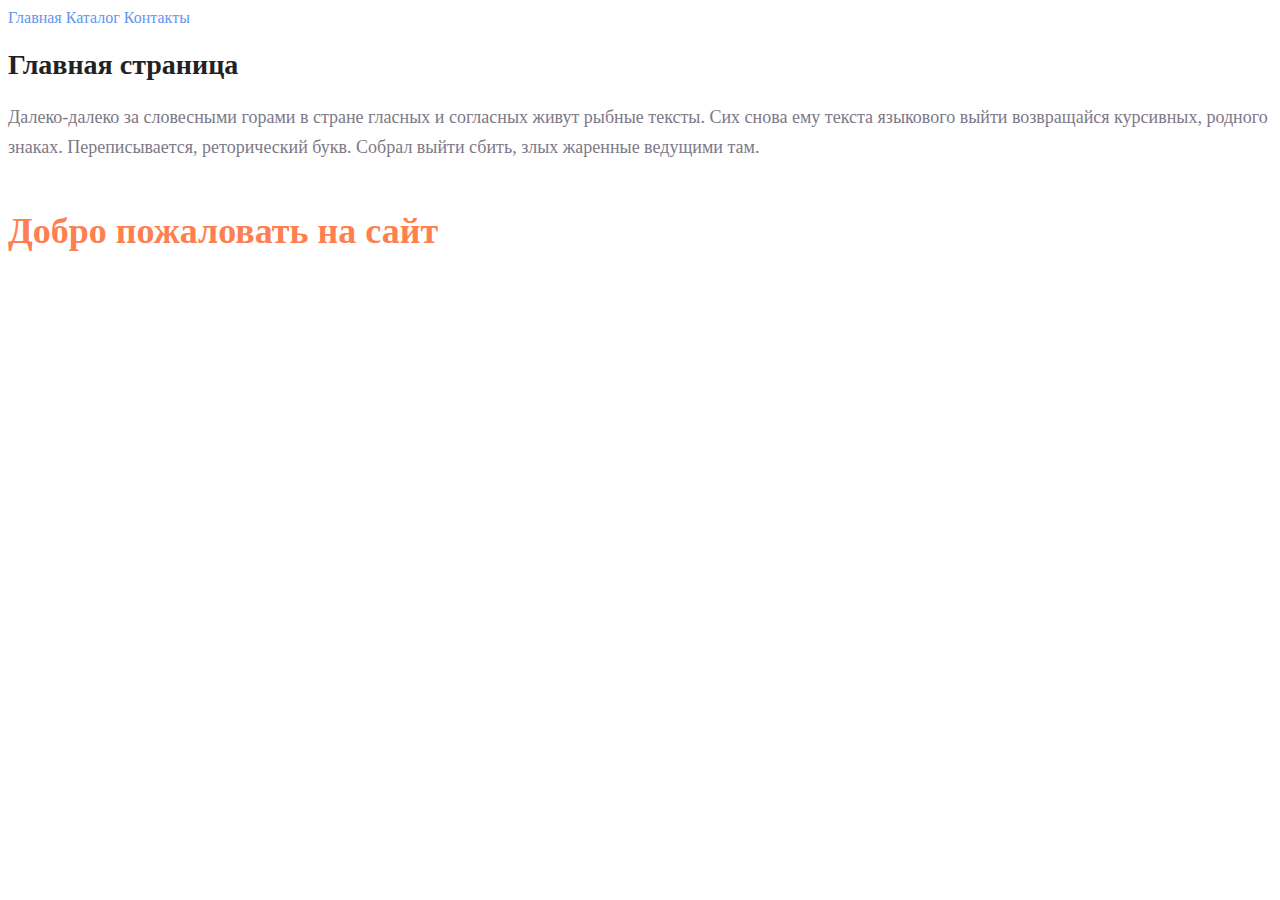
<file: HW_2/index.html>
<!DOCTYPE html>
<html lang="en">

<head>
    <meta charset="UTF-8">
    <meta name="viewport" content="width=device-width, initial-scale=1.0">
    <title>Document</title>
    <link rel="stylesheet" href="style.css">
</head>

<body>
    <a class="link__menu" href="/index.html">Главная</a>
    <a class="link__menu" href="/catalog/catalog.html">Каталог</a>
    <a class="link__menu" href="/contact.html">Контакты</a>

    <h1 class="page_title">Главная страница</h1>
    <p class="text">Далеко-далеко за словесными горами в стране гласных и согласных живут рыбные тексты. Сих снова ему
        текста языкового выйти возвращайся курсивных, родного знаках. Переписывается, реторический букв. Собрал выйти
        сбить, злых жаренные ведущими там.</p>
    <h2 class="second_title">Добро пожаловать на сайт</h2>

</body>

</html>
</file>
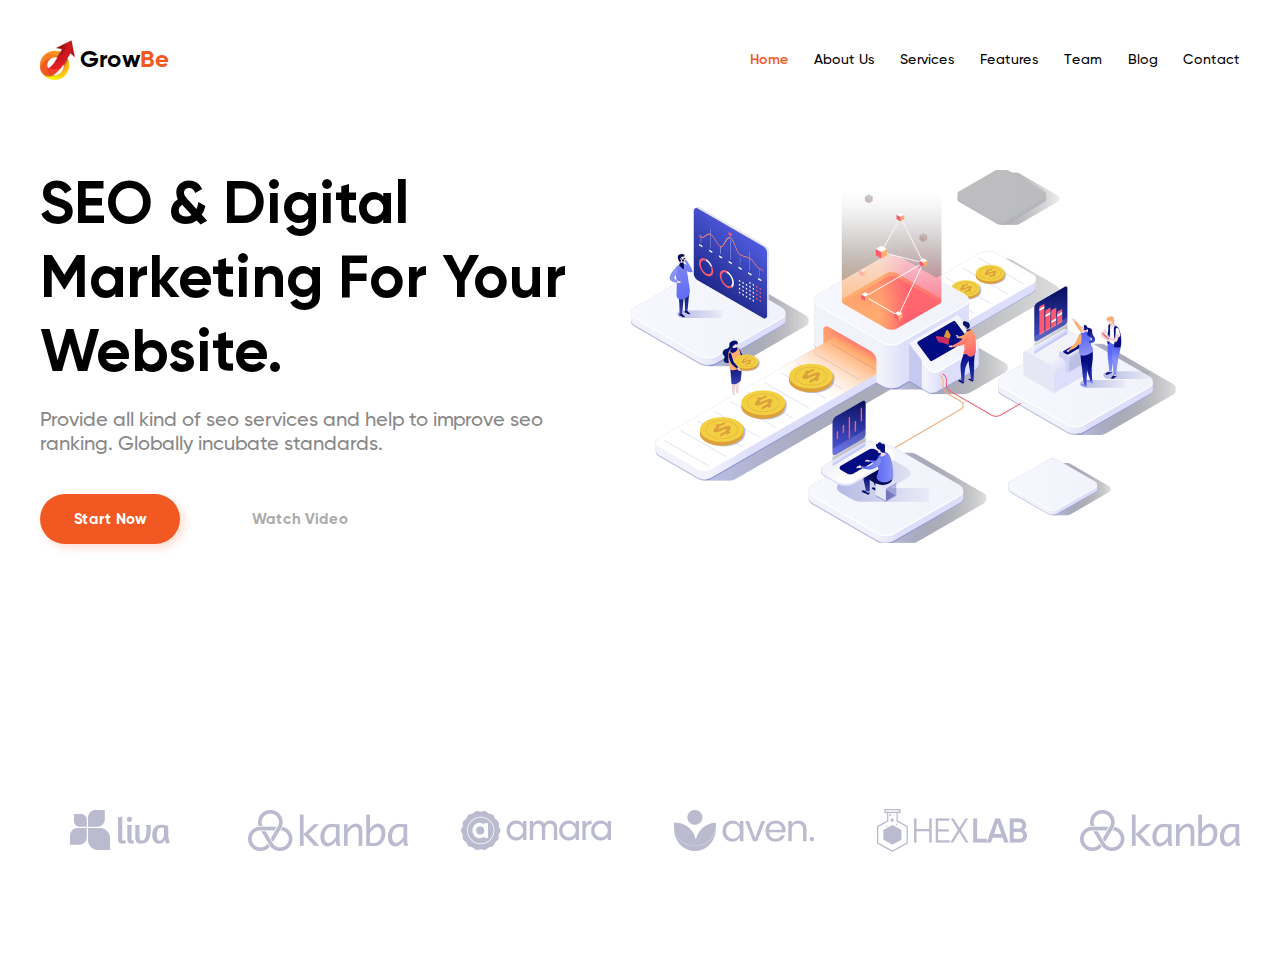
<file: HW_4/index.html>
<!DOCTYPE html>
<html lang="en">

<head>
    <meta charset="UTF-8">
    <meta name="viewport" content="width=device-width, initial-scale=1.0">
    <title>Document</title>
    <link rel="stylesheet" href="style.css">
    
</head>

<body>
    <div class="header center">
        <div>
            <a class="header__logo" href="./index.html">
                <img src="./img/Logo.png" alt="Logo">
                <p>Grow<span class="text_logo">Be<span></p>
            </a>
            
        </div>
        <div class="header__menu">
            <a href="./index.html" class="header__link text_accent">Home</a>
            <a href="#" class="header__link">About Us</a>
            <a href="#" class="header__link">Services</a>
            <a href="#" class="header__link">Features</a>
            <a href="#" class="header__link">Team</a>
            <a href="#" class="header__link">Blog</a>
            <a href="#" class="header__link">Contact</a>
        </div>
    </div>
    <div class="top center">
        <div class="top_content">
            <div class="top_content__text">
                <h1 class="heading">SEO & Digital Marketing For Your Website.</h1>
                <p class="paragraph">Provide all kind of seo services and help to improve seo ranking. Globally incubate standards.</p>
            </div>
            <div class="top_content__button">
                <input class="button_but" type="button" value="Start Now">
                <a href="#" class="button_link">Watch Video</a>
            </div>
        </div>
        <div class="top__img">
            <img src="./img/Image.png" alt="Scheme SEO & Digital Marketing">
        </div>
    </div>
    <div class="top__logo center">
        <img src="./img/1.png" alt="Logo">
        <img src="./img/2.png" alt="Logo">
        <img src="./img/3.png" alt="Logo">
        <img src="./img/4.png" alt="Logo">
        <img src="./img/5.png" alt="Logo">
        <img src="./img/6.png" alt="Logo">
    </div>
</body>

</html>
</file>
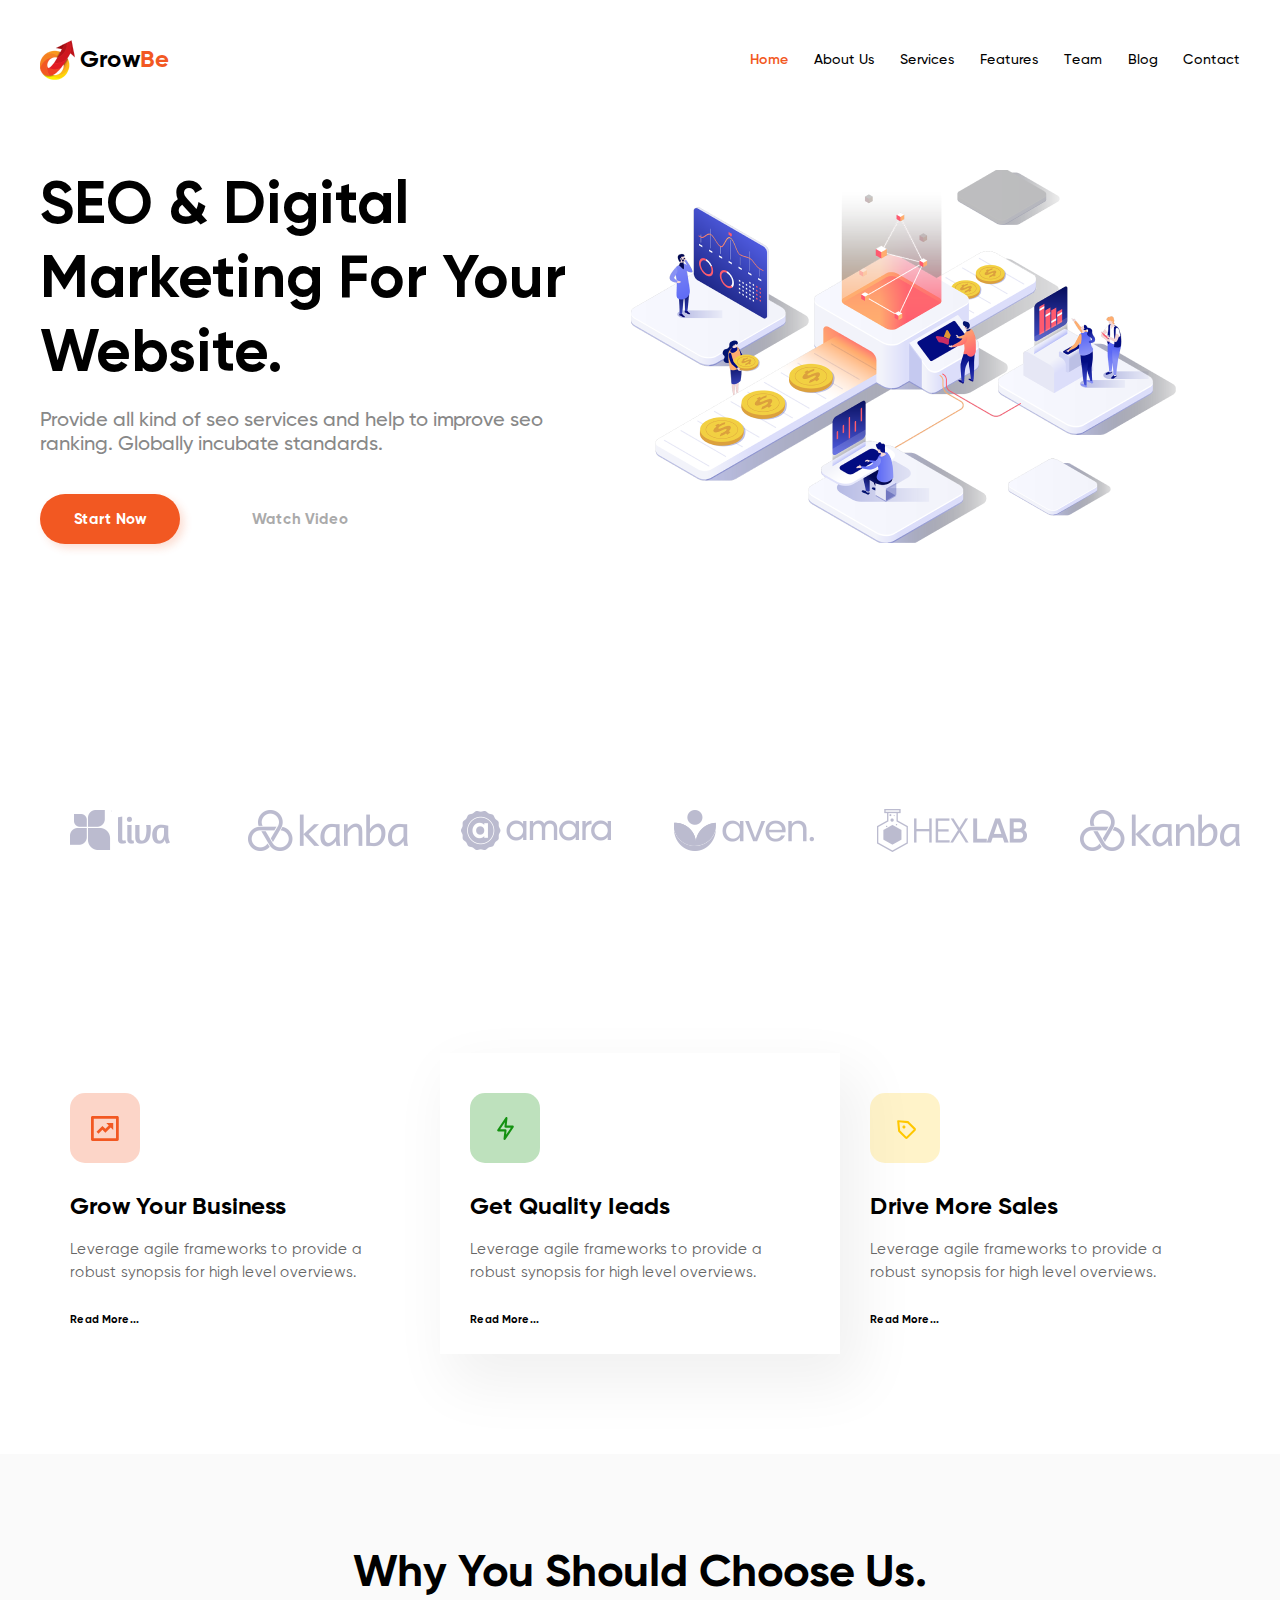
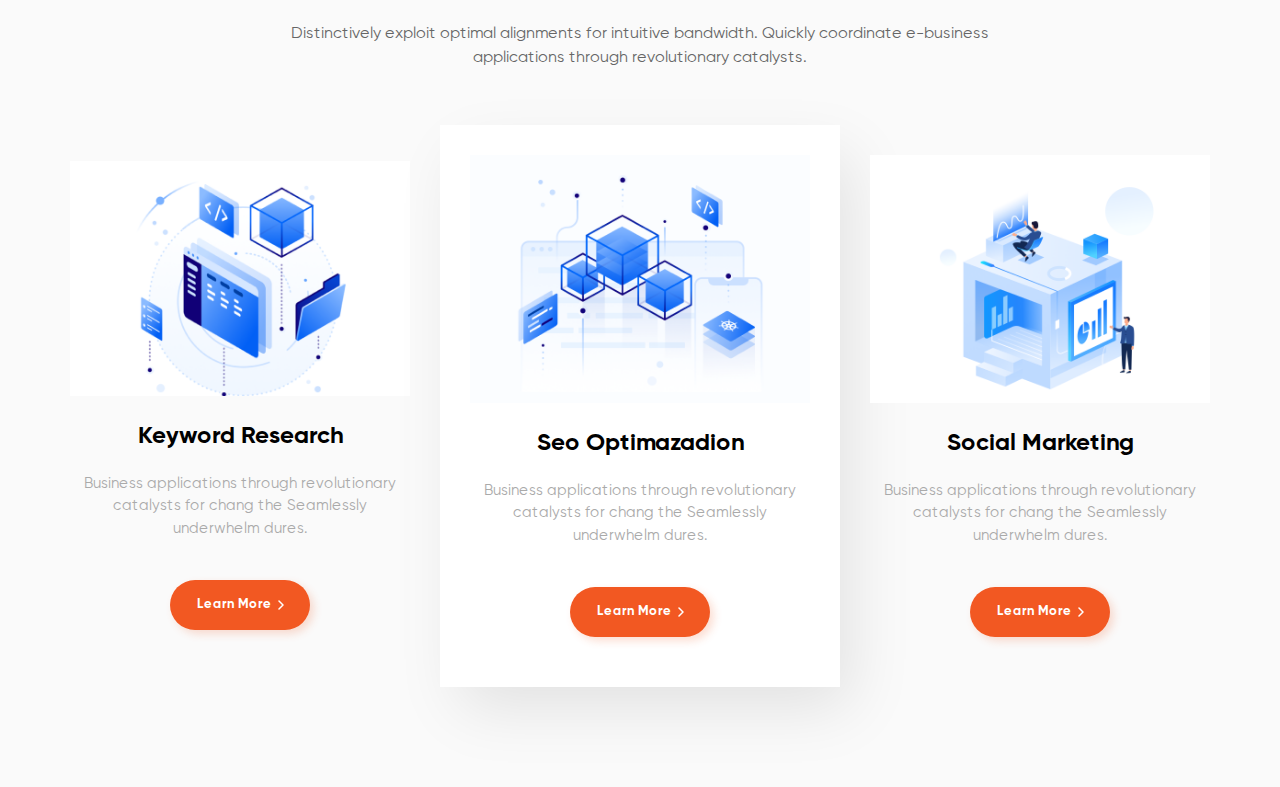
<file: HW_5/index.html>
<!DOCTYPE html>
<html lang="en">

<head>
    <meta charset="UTF-8">
    <meta name="viewport" content="width=device-width, initial-scale=1.0">
    <title>Document</title>
    <link rel="stylesheet" href="style.css">

</head>

<body>
    <div class="header center">
        <div>
            <a class="header__logo" href="./index.html">
                <img src="./img/Logo.png" alt="Logo">
                <p>Grow<span class="text_logo">Be<span></p>
            </a>

        </div>
        <div class="header__menu">
            <a href="./index.html" class="header__link text_accent">Home</a>
            <a href="#" class="header__link">About Us</a>
            <a href="#" class="header__link">Services</a>
            <a href="#" class="header__link">Features</a>
            <a href="#" class="header__link">Team</a>
            <a href="#" class="header__link">Blog</a>
            <a href="#" class="header__link">Contact</a>
        </div>
    </div>
    <div class="top center">
        <div class="top_content">
            <div class="top_content__text">
                <h1 class="heading">SEO & Digital Marketing For Your Website.</h1>
                <p class="paragraph">Provide all kind of seo services and help to improve seo ranking. Globally incubate
                    standards.</p>
            </div>
            <div class="top_content__button">
                <input class="button_but" type="button" value="Start Now">
                <a href="#" class="button_link">Watch Video</a>
            </div>
        </div>
        <div class="top__img">
            <img src="./img/Image.png" alt="Scheme SEO & Digital Marketing">
        </div>
    </div>
    <div class="top__logo center">
        <img src="./img/1.png" alt="Logo">
        <img src="./img/2.png" alt="Logo">
        <img src="./img/3.png" alt="Logo">
        <img src="./img/4.png" alt="Logo">
        <img src="./img/5.png" alt="Logo">
        <img src="./img/6.png" alt="Logo">
    </div>
    <div class="advertisement center">
        <div class="advertisement__item">
            <div class="advertisement__contaner">
                <svg xmlns="http://www.w3.org/2000/svg" width="70" height="70" viewBox="0 0 70 70" fill="none">
                    <rect width="70" height="70" rx="15" fill="#F25822" fill-opacity="0.25" />
                    <path
                        d="M23.7778 25.7778V45.2222H46V25.7778H23.7778ZM22.3889 23H47.3889C47.7572 23 48.1105 23.1463 48.371 23.4068C48.6314 23.6673 48.7778 24.0205 48.7778 24.3889V46.6111C48.7778 46.9795 48.6314 47.3327 48.371 47.5932C48.1105 47.8537 47.7572 48 47.3889 48H22.3889C22.0205 48 21.6673 47.8537 21.4068 47.5932C21.1463 47.3327 21 46.9795 21 46.6111V24.3889C21 24.0205 21.1463 23.6673 21.4068 23.4068C21.6673 23.1463 22.0205 23 22.3889 23ZM38.7681 32.4347L36.2778 29.9444H43.2222V36.8889L40.7319 34.3986L35.3653 39.7653L32.4194 36.8194L28.4903 40.7472L26.5264 38.7833L32.4194 32.8903L35.3653 35.8375L38.7681 32.4347Z"
                        fill="#F25822" />
                </svg>
                <h3 class="item__title">Grow Your Business</h3>
                <p class="item__text">Leverage agile frameworks to provide a robust synopsis for high level
                    overviews.</p>
                <a href="#" class="item__link">Read More...</a>
            </div>
        </div>
        <div class="advertisement__item">
            <div class="advertisement__contaner">
                <svg xmlns="http://www.w3.org/2000/svg" width="70" height="70" viewBox="0 0 70 70" fill="none">
                    <rect width="70" height="70" rx="15" fill="#149211" fill-opacity="0.28" />
                    <path
                        d="M34.5729 46.9583C34.4521 46.9582 34.3323 46.937 34.2187 46.8958C33.9997 46.8156 33.814 46.6643 33.6912 46.466C33.5684 46.2676 33.5158 46.0339 33.5417 45.8021L34.3437 38.4167H28.2083C28.0191 38.417 27.8333 38.3657 27.6711 38.2684C27.5088 38.171 27.376 38.0313 27.2872 37.8643C27.1983 37.6972 27.1566 37.5091 27.1665 37.3201C27.1765 37.1311 27.2378 36.9484 27.3437 36.7917L35.5625 24.5C35.6925 24.3076 35.883 24.1642 36.1038 24.0925C36.3246 24.0208 36.563 24.0249 36.7812 24.1042C36.991 24.182 37.1701 24.3254 37.2921 24.513C37.414 24.7006 37.4723 24.9225 37.4583 25.1458L36.6562 32.5833H42.7917C42.9809 32.583 43.1666 32.6343 43.3289 32.7316C43.4912 32.829 43.624 32.9687 43.7128 33.1357C43.8017 33.3028 43.8434 33.4909 43.8335 33.6799C43.8235 33.8689 43.7622 34.0515 43.6562 34.2083L35.4375 46.5C35.3419 46.6414 35.2131 46.7571 35.0624 46.837C34.9116 46.9169 34.7435 46.9586 34.5729 46.9583ZM30.1562 36.3333H35.5C35.6454 36.3337 35.789 36.3644 35.9218 36.4236C36.0545 36.4828 36.1734 36.5692 36.2708 36.6771C36.3691 36.7865 36.4432 36.9154 36.488 37.0554C36.5329 37.1955 36.5477 37.3434 36.5312 37.4896L36.0625 41.8125L40.8437 34.6667H35.5C35.353 34.6676 35.2075 34.6373 35.073 34.578C34.9385 34.5186 34.8181 34.4315 34.7198 34.3222C34.6214 34.213 34.5472 34.0842 34.5021 33.9443C34.4571 33.8044 34.4422 33.6565 34.4583 33.5104L34.9271 29.1875L30.1562 36.3333Z"
                        fill="#149211" />
                </svg>
                <h3 class="item__title">Get Quality Ieads</h3>
                <p class="item__text">Leverage agile frameworks to provide a robust synopsis for high level
                    overviews.</p>
                <a href="#" class="item__link">Read More...</a>
            </div>
        </div>
        <div class="advertisement__item">
            <div class="advertisement__contaner">
                <svg xmlns="http://www.w3.org/2000/svg" width="70" height="70" viewBox="0 0 70 70" fill="none">
                    <rect width="70" height="70" rx="15" fill="#FFCD1D" fill-opacity="0.24" />
                    <path
                        d="M36.4063 45.9167C35.9032 45.9161 35.4206 45.7178 35.0625 45.3646L28.3854 38.6771C28.2141 38.5067 28.1073 38.2821 28.0833 38.0417L27.1667 28.3021C27.1526 28.1495 27.1724 27.9957 27.2247 27.8517C27.2769 27.7076 27.3602 27.5769 27.4688 27.4688C27.5769 27.3602 27.7076 27.2769 27.8517 27.2247C27.9957 27.1724 28.1495 27.1526 28.3021 27.1667L38.0417 28.0833C38.2821 28.1073 38.5067 28.2141 38.6771 28.3854L45.3646 35.0625C45.7189 35.4179 45.9179 35.8992 45.9179 36.401C45.9179 36.9029 45.7189 37.3842 45.3646 37.7396L37.7396 45.3646C37.3853 45.7172 36.9061 45.9156 36.4063 45.9167ZM30.1563 37.4688L36.4063 43.7188L43.75 36.375L37.5 30.125L29.3646 29.3646L30.1563 37.4688Z"
                        fill="#FFC700" />
                    <path
                        d="M33.9375 35.5C34.8004 35.5 35.5 34.8004 35.5 33.9375C35.5 33.0746 34.8004 32.375 33.9375 32.375C33.0746 32.375 32.375 33.0746 32.375 33.9375C32.375 34.8004 33.0746 35.5 33.9375 35.5Z"
                        fill="#FFC700" />
                </svg>
                <h3 class="item__title">Drive More Sales</h3>
                <p class="item__text">Leverage agile frameworks to provide a robust synopsis for high level
                    overviews.</p>
                <a href="#" class="item__link">Read More...</a>
            </div>
        </div>
    </div>
    <div class="promo center">
        <h1 class="promo__title">Why You Should Choose Us.</h1>
        <p class="promo__text">Distinctively exploit optimal alignments for intuitive bandwidth. Quickly coordinate
            e-business
            applications through revolutionary catalysts.</p>
        <div class="promo__itemblok">
            <div class="promo__item">
                <div class="promo__contaner">
                    <img src="./img/promo1.png" alt="promo1">
                    <h3 class="item__title">Keyword Research</h3>
                    <p class="item__text">Business applications through revolutionary catalysts for chang the
                        Seamlessly underwhelm dures.</p>
                    <button class="item__button">
                        <span>Learn More</span>
                        <svg xmlns="http://www.w3.org/2000/svg" width="6" height="10" viewBox="0 0 6 10" fill="none">
                            <path d="M1 9L5 5L1 1" stroke="white" stroke-width="1.5" stroke-linecap="round"
                                stroke-linejoin="round" />
                        </svg>
                    </button>
                </div>
            </div>
            <div class="promo__item">
                <div class="promo__contaner">
                    <img src="./img/promo2.png" alt="promo2">
                    <h3 class="item__title">Seo Optimazadion</h3>
                    <p class="item__text">Business applications through revolutionary catalysts for chang the
                        Seamlessly underwhelm dures.</p>
                    <button class="item__button">
                        <span>Learn More</span>
                        <svg xmlns="http://www.w3.org/2000/svg" width="6" height="10" viewBox="0 0 6 10" fill="none">
                            <path d="M1 9L5 5L1 1" stroke="white" stroke-width="1.5" stroke-linecap="round"
                                stroke-linejoin="round" />
                        </svg>
                    </button>
                </div>
            </div>
            <div class="promo__item">
                <div class="promo__contaner">
                    <img src="./img/promo3.png" alt="promo3">
                    <h3 class="item__title">Social Marketing</h3>
                    <p class="item__text">Business applications through revolutionary catalysts for chang the
                        Seamlessly underwhelm dures.</p>
                    <button class="item__button">
                        <span>Learn More</span>
                        <svg xmlns="http://www.w3.org/2000/svg" width="6" height="10" viewBox="0 0 6 10" fill="none">
                            <path d="M1 9L5 5L1 1" stroke="white" stroke-width="1.5" stroke-linecap="round"
                                stroke-linejoin="round" />
                        </svg>
                    </button>
                </div>
            </div>
        </div>

    </div>
</body>

</html>
</file>
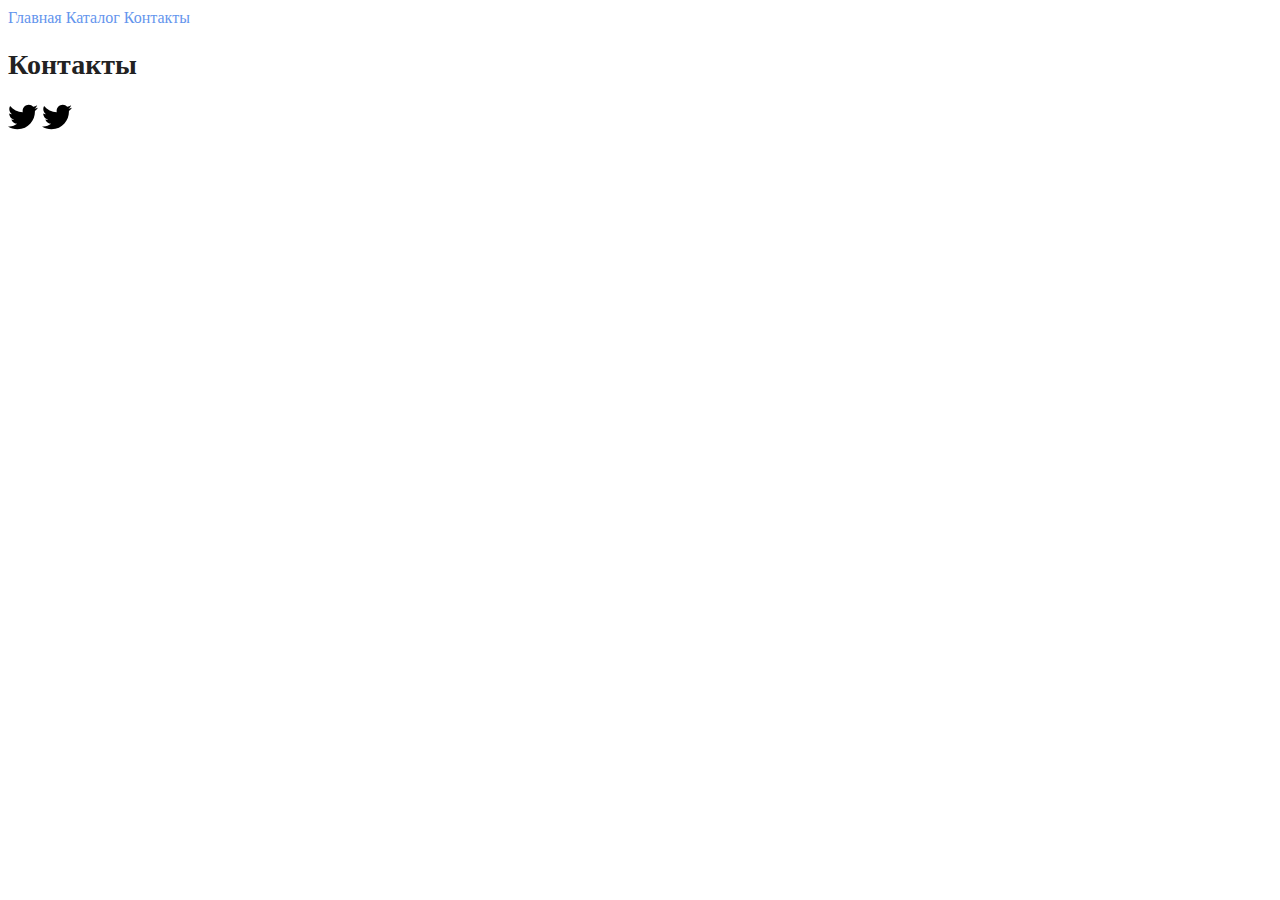
<file: HW_2/contact.html>
<!DOCTYPE html>
<html lang="en">

<head>
  <meta charset="UTF-8">
  <meta name="viewport" content="width=device-width, initial-scale=1.0">
  <title>Document</title>
  <link rel="stylesheet" href="style.css">
</head>

<body>
  <a class="link__menu" href="/index.html">Главная</a>
  <a class="link__menu" href="/catalog/catalog.html">Каталог</a>
  <a class="link__menu" href="/contact.html">Контакты</a>

  <h1 class="page_title">Контакты</h1>
  <a href="./info/about.html"><svg xmlns="http://www.w3.org/2000/svg" viewBox="0 0 512 512"
      width="30"><!--! Font Awesome Pro 6.4.2 by @fontawesome - https://fontawesome.com License - https://fontawesome.com/license (Commercial License) Copyright 2023 Fonticons, Inc. -->
      <path
        d="M459.37 151.716c.325 4.548.325 9.097.325 13.645 0 138.72-105.583 298.558-298.558 298.558-59.452 0-114.68-17.219-161.137-47.106 8.447.974 16.568 1.299 25.34 1.299 49.055 0 94.213-16.568 130.274-44.832-46.132-.975-84.792-31.188-98.112-72.772 6.498.974 12.995 1.624 19.818 1.624 9.421 0 18.843-1.3 27.614-3.573-48.081-9.747-84.143-51.98-84.143-102.985v-1.299c13.969 7.797 30.214 12.67 47.431 13.319-28.264-18.843-46.781-51.005-46.781-87.391 0-19.492 5.197-37.36 14.294-52.954 51.655 63.675 129.3 105.258 216.365 109.807-1.624-7.797-2.599-15.918-2.599-24.04 0-57.828 46.782-104.934 104.934-104.934 30.213 0 57.502 12.67 76.67 33.137 23.715-4.548 46.456-13.32 66.599-25.34-7.798 24.366-24.366 44.833-46.132 57.827 21.117-2.273 41.584-8.122 60.426-16.243-14.292 20.791-32.161 39.308-52.628 54.253z" />
    </svg></a>
  <svg xmlns="http://www.w3.org/2000/svg" viewBox="0 0 512 512"
    width="30"><!--! Font Awesome Pro 6.4.2 by @fontawesome - https://fontawesome.com License - https://fontawesome.com/license (Commercial License) Copyright 2023 Fonticons, Inc. -->
    <path
      d="M459.37 151.716c.325 4.548.325 9.097.325 13.645 0 138.72-105.583 298.558-298.558 298.558-59.452 0-114.68-17.219-161.137-47.106 8.447.974 16.568 1.299 25.34 1.299 49.055 0 94.213-16.568 130.274-44.832-46.132-.975-84.792-31.188-98.112-72.772 6.498.974 12.995 1.624 19.818 1.624 9.421 0 18.843-1.3 27.614-3.573-48.081-9.747-84.143-51.98-84.143-102.985v-1.299c13.969 7.797 30.214 12.67 47.431 13.319-28.264-18.843-46.781-51.005-46.781-87.391 0-19.492 5.197-37.36 14.294-52.954 51.655 63.675 129.3 105.258 216.365 109.807-1.624-7.797-2.599-15.918-2.599-24.04 0-57.828 46.782-104.934 104.934-104.934 30.213 0 57.502 12.67 76.67 33.137 23.715-4.548 46.456-13.32 66.599-25.34-7.798 24.366-24.366 44.833-46.132 57.827 21.117-2.273 41.584-8.122 60.426-16.243-14.292 20.791-32.161 39.308-52.628 54.253z" />
  </svg>

</body>

</html>
</file>
<file: HW_2/style.css>
a {
    text-decoration: none;
}

.link__menu {
    color: cornflowerblue;
    font-size: 16px;
    line-height: 20px;
}

.page_title {
    color: #222222;
    font-size: 28px;
    line-height: 36px;
    font-weight: bold;
}

.text {
    font-style: normal;
    font-weight: 300;
    font-size: 18px;
    line-height: 30px;
    color: #7D7987
}

.second_title {
    color: coral;
    font-style: normal;
    font-weight: 700;
    font-size: 36px;
    line-height: 80px;
}
</file>
<file: HW_4/style.css>
* {
    margin: 0;
    padding: 0;
}

@font-face {
    font-family: "Gilroy-Bold";
    src: url("./fonts/GilroyBold.ttf") format("truetype");
    font-style: normal;
    font-weight: 700;
}

@font-face {
    font-family: "Gilroy-SemiBold";
    src: url("./fonts/GilroySemiBold.ttf") format("truetype");
    font-style: normal;
    font-weight: 600;
}

@font-face {
    font-family: "Gilroy-Medium";
    src: url("./fonts/GilroyMedium.ttf") format("truetype");
    font-style: normal;
    font-weight: 500;
}

.center {
    padding-left: calc(50% - 600px);
    padding-right: calc(50% - 600px);
}

.header {
    padding-top: 40px;
    padding-bottom: 40px;
    display: flex;
    align-items: center;
    justify-content: space-between;
}

.header__menu {
    display: flex;
    gap: 25px;
}

.header__link {
    color: #000;
    font-family: "Gilroy-Medium";
    font-size: 14px;
    font-style: normal;
    font-weight: 400;
    line-height: normal;
    text-decoration: none;
}

.header__link:active {
    color: #F25822;
    font-family: "Gilroy-SemiBold";

}

.header__logo {
    color: #000;
    font-family: "Gilroy-Bold";
    font-size: 24px;
    font-style: normal;
    font-weight: 400;
    line-height: normal;
    text-decoration: none;
    display: flex;
    align-items: center;
    gap: 5px;
}

.text_accent {
    color: #F25822;
    font-family: "Gilroy-SemiBold";
}

.text_logo {
    color: #F25822;
}

.top {
    padding-top: 50px;
    padding-bottom: 162px;
    display: flex;
    gap: 40px;
}

.heading {
    margin-bottom: 17px;
    color: #000;
    font-family: "Gilroy-Bold";
    font-size: 60px;
    font-style: normal;
    font-weight: 400;
    line-height: normal;
}

.top_content__button {
    display: flex;
    align-items: center;
    gap: 72px;
}

.button_but {
    width: 140px;
    height: 50px;
    flex-shrink: 0;
    border-radius: 50px;
    background: #F25822;
    box-shadow: 4px 4px 8px 0px rgba(242, 88, 34, 0.20);
    color: #FFF;
    font-family: "Gilroy-Bold";
    font-size: 15px;
    font-style: normal;
    font-weight: 400;
    line-height: normal;
    border: none;
}

.button_link {
    color: #AAA;
    font-family: "Gilroy-Bold";
    font-size: 15px;
    font-style: normal;
    font-weight: 400;
    line-height: normal;
    text-decoration: none;
}

.paragraph {
    margin-bottom: 37px;
    color: #888;
    font-family: "Gilroy-Medium";
    font-size: 20px;
    font-style: normal;
    font-weight: 400;
    line-height: normal;
}

.top__logo {
    padding-top: 97px;
    padding-bottom: 97px;
    display: flex;
    justify-content: space-between;
}
</file>
<file: HW_5/style.css>
* {
    margin: 0;
    padding: 0;
}

@font-face {
    font-family: "Gilroy-Bold";
    src: url("./fonts/GilroyBold.ttf") format("truetype");
    font-style: normal;
    font-weight: 700;
}

@font-face {
    font-family: "Gilroy-SemiBold";
    src: url("./fonts/GilroySemiBold.ttf") format("truetype");
    font-style: normal;
    font-weight: 600;
}

@font-face {
    font-family: "Gilroy-Medium";
    src: url("./fonts/GilroyMedium.ttf") format("truetype");
    font-style: normal;
    font-weight: 500;
}

@font-face {
    font-family: "Gilroy-Regular";
    src: url("./fonts/GilroyRegular.ttf") format("truetype");
    font-style: normal;
    font-weight: 400;
}

.center {
    padding-left: calc(50% - 600px);
    padding-right: calc(50% - 600px);
}

.header {
    padding-top: 40px;
    padding-bottom: 40px;
    display: flex;
    align-items: center;
    justify-content: space-between;
}

.header__menu {
    display: flex;
    gap: 25px;
}

.header__link {
    color: #000;
    font-family: "Gilroy-Medium";
    font-size: 14px;
    font-style: normal;
    font-weight: 400;
    line-height: normal;
    text-decoration: none;
}

.header__link:active {
    color: #F25822;
    font-family: "Gilroy-SemiBold";

}

.header__logo {
    color: #000;
    font-family: "Gilroy-Bold";
    font-size: 24px;
    font-style: normal;
    font-weight: 400;
    line-height: normal;
    text-decoration: none;
    display: flex;
    align-items: center;
    gap: 5px;
}

.text_accent {
    color: #F25822;
    font-family: "Gilroy-SemiBold";
}

.text_logo {
    color: #F25822;
}

.top {
    padding-top: 50px;
    padding-bottom: 162px;
    display: flex;
    gap: 40px;
}

.heading {
    margin-bottom: 17px;
    color: #000;
    font-family: "Gilroy-Bold";
    font-size: 60px;
    font-style: normal;
    font-weight: 400;
    line-height: normal;
}

.top_content__button {
    display: flex;
    align-items: center;
    gap: 72px;
}

.button_but {
    width: 140px;
    height: 50px;
    flex-shrink: 0;
    border-radius: 50px;
    background: #F25822;
    box-shadow: 4px 4px 8px 0px rgba(242, 88, 34, 0.20);
    color: #FFF;
    font-family: "Gilroy-Bold";
    font-size: 15px;
    font-style: normal;
    font-weight: 400;
    line-height: normal;
    border: none;
}

.button_link {
    color: #AAA;
    font-family: "Gilroy-Bold";
    font-size: 15px;
    font-style: normal;
    font-weight: 400;
    line-height: normal;
    text-decoration: none;
}

.paragraph {
    margin-bottom: 37px;
    color: #888;
    font-family: "Gilroy-Medium";
    font-size: 20px;
    font-style: normal;
    font-weight: 400;
    line-height: normal;
}

.top__logo {
    padding-top: 97px;
    padding-bottom: 97px;
    display: flex;
    justify-content: space-between;
}

.advertisement {
    padding-top: 100px;
    padding-bottom: 100px;
    display: flex;
    align-items: center;
    justify-content: space-between;
}

.advertisement .advertisement__contaner {
    padding: 40px 30px 25px 30px;
}

.item__title {
    padding-top: 25px;
    color: #000;
    font-family: "Gilroy-Bold";
    font-size: 24px;
    font-style: normal;
    font-weight: 400;
    line-height: normal;
}

.item__text {
    padding-top: 17px;
    padding-bottom: 25px;
    color: #666;
    font-family: "Gilroy-Regular";
    font-size: 15px;
    font-style: normal;
    font-weight: 400;
    line-height: 150%;
}

.item__link {
    color: #000;
    font-family: "Gilroy-Bold";
    font-size: 11px;
    font-style: normal;
    font-weight: 400;
    line-height: 150%;
    text-decoration: none;
}

.advertisement>div:nth-child(2n) {
    background: #FFF;
    box-shadow: 15px 25px 56px 6px rgba(0, 0, 0, 0.06);
}

.promo {
    background: #FAFAFA;
}

.promo__title {
    padding-top: 92px;
    padding-bottom: 10px;
    color: #000;
    font-family: "Gilroy-Bold";
    font-size: 45px;
    font-style: normal;
    font-weight: 400;
    line-height: normal;
    text-align: center
}

.promo__text {
    color: #666;
    text-align: center;
    font-family: "Gilroy-Regular";
    font-size: 16px;
    font-style: normal;
    font-weight: 400;
    line-height: 150%;
    padding: 10px 250px;

}

.promo__itemblok {
    padding-top: 45px;
    padding-bottom: 100px;
    display: flex;
    align-items: center;
    justify-content: space-between;

}

.promo__contaner {
    padding: 30px;
    display: flex;
    flex-direction: column;
    justify-content: center;
    align-items: center;
}

.promo .promo__item .item__text {
    color: #AAA;
    text-align: center;
    padding-top: 22px;
    padding-bottom: 20px;
}

.promo .promo__item .item__title {
    text-align: center;
}

.promo__contaner>img {
    width: 100%;
}

.item__button {
    margin-top: 20px;
    margin-bottom: 20px;
    width: 140px;
    height: 50px;
    flex-shrink: 0;
    border-radius: 50px;
    background: #F25822;
    box-shadow: 4px 4px 8px 0px rgba(242, 88, 34, 0.20);
    color: #FFF;
    font-family: "Gilroy-Bold";
    font-size: 13px;
    font-style: normal;
    font-weight: 400;
    line-height: normal;
    border: none;
    display: flex;
    gap: 6px;
    align-items: center;
    justify-content: center;
}

.promo__itemblok>div:nth-child(2n) {
    background: #FFF;
    box-shadow: 15px 25px 60px -5px rgba(0, 0, 0, 0.10);
}
</file>
